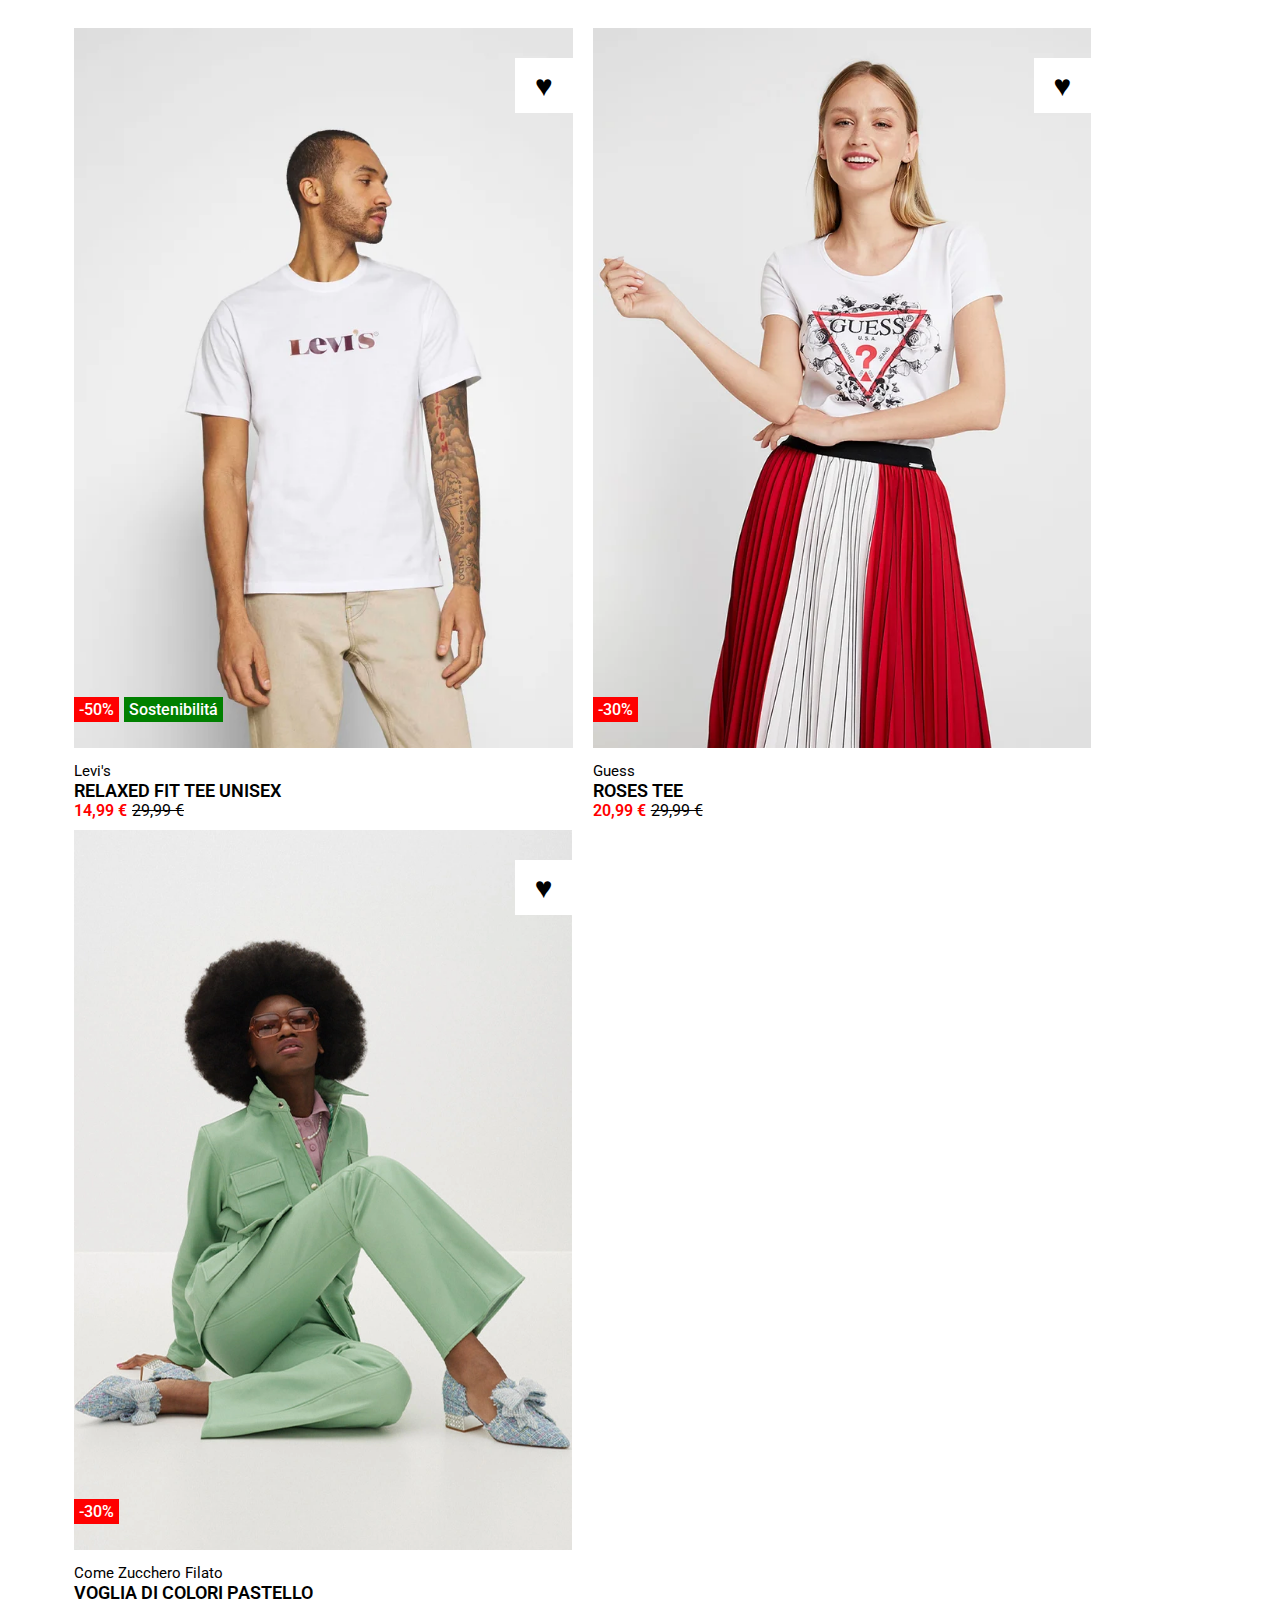
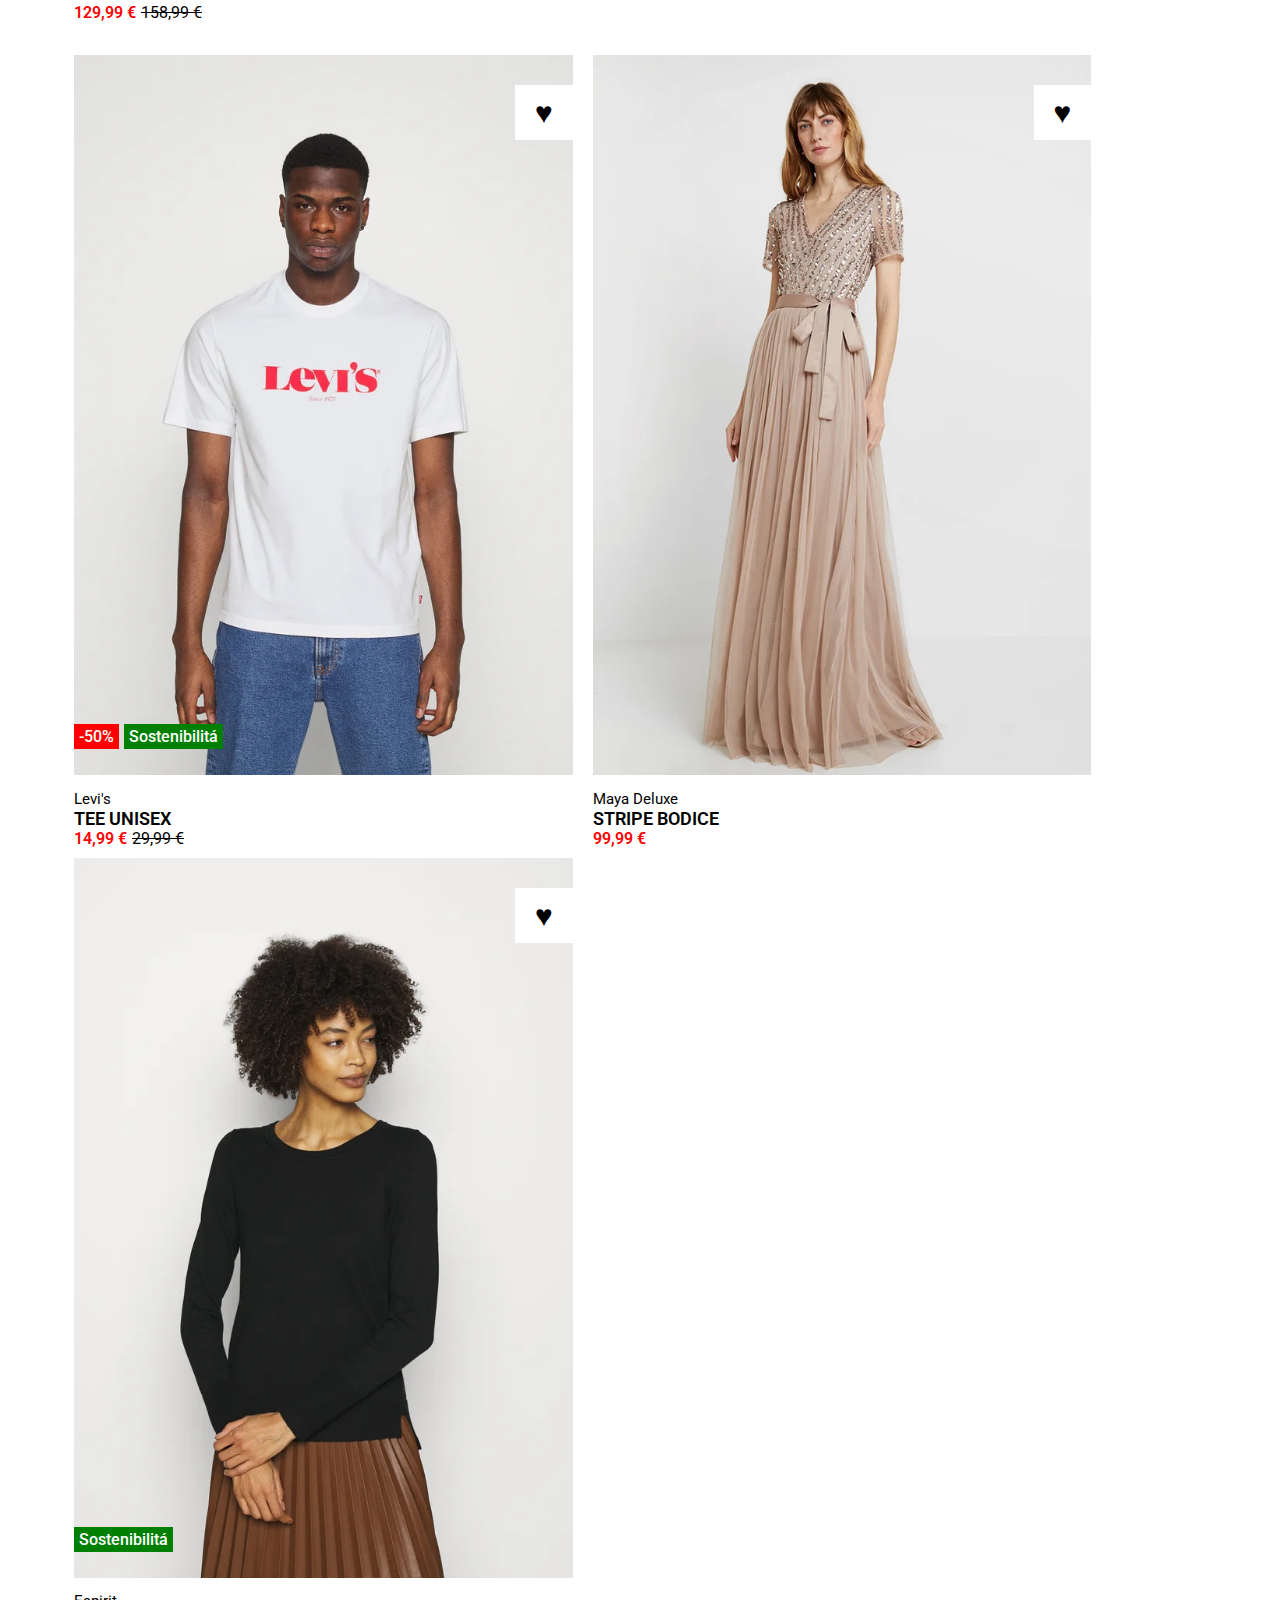
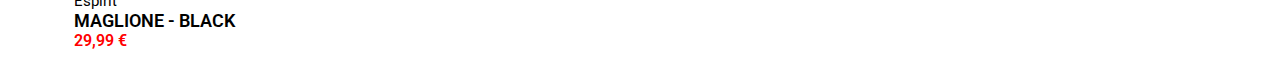
<file: index.html>
<!DOCTYPE html>
<html lang="en">
<head>
    <meta charset="UTF-8">
    <meta http-equiv="X-UA-Compatible" content="IE=edge">
    <meta name="viewport" content="width=device-width, initial-scale=1.0">
    <link rel="preconnect" href="https://fonts.googleapis.com">
    <link rel="preconnect" href="https://fonts.gstatic.com" crossorigin>
    <link href="https://fonts.googleapis.com/css2?family=Roboto:wght@100;300;400;500&display=swap" rel="stylesheet">
    <link rel="stylesheet" href="css/style.css">
    <title>Boolando</title>
</head>
<body>
    <main>
        <!-- contenitore main -->
       <div class="container">
            <section>
                <!-- riga che contiene le schede prodotto -->
                <div class="rigaSchede clearfix">
                    <!-- schede prodotto -->
<!-- scheda numero 1 -->
                    <div class="scheda">
                        <div class="containerFoto">
                            <img src="img/1.webp" alt="foto t-shirt" class="fotoA">
                            <img src="img/1b.webp" alt="foto t-shirt 2" class="fotoB">
                            <div class="cartellini clearfix">
                                <div class="sconto cinquanta"></div>
                                <div class="sostenibile"></div>
                            </div>
                            <div class="cuore">&hearts;</div>
                        </div>
                        <div class="containerProdotto clearfix">
                            <div class="marca">Levi's</div>
                            <div class="prodotto">RELAXED FIT TEE UNISEX</div>
                            <div class="prezzo">14,99 &euro;</div>
                            <div class="prezzoScontato">29,99 &euro;</div>
                        </div>
                    </div>
<!-- scheda numero 2 -->
                    <div class="scheda">
                        <div class="containerFoto">
                            <img src="img/2.webp" alt="foto t-shirt" class="fotoA">
                            <img src="img/2b.webp" alt="foto t-shirt" class="fotoB">
                            <div class="cartellini clearfix">
                                <div class="sconto trenta"></div>

                            </div>
                            <div class="cuore">&hearts;</div>
                        </div>
                        <div class="containerProdotto clearfix">
                            <div class="marca">Guess</div>
                            <div class="prodotto">ROSES TEE</div>
                            <div class="prezzo">20,99 &euro;</div>
                            <div class="prezzoScontato">29,99 &euro;</div>
                        </div>
                    </div>
<!-- scheda numero 3 -->
                    <div class="scheda">
                        <div class="containerFoto">
                            <img src="img/3.webp" alt="foto t-shirt" class="fotoA">
                            <img src="img/3b.webp" alt="foto t-shirt" class="fotoB">
                            <div class="cartellini clearfix">
                                <div class="sconto trenta"></div>

                            </div>
                            <div class="cuore">&hearts;</div>
                        </div>
                        <div class="containerProdotto clearfix">
                            <div class="marca">Come Zucchero Filato</div>
                            <div class="prodotto">VOGLIA DI COLORI PASTELLO</div>
                            <div class="prezzo">129,99 &euro;</div>
                            <div class="prezzoScontato">158,99 &euro;</div>
                        </div>
                    </div>
                </div>
               
                <!-- riga che contiene le schede prodotto -->
                <div class="rigaSchede clearfix">
                    <!-- schede prodotto -->
<!-- scheda numero 4 -->
                    <div class="scheda">
                        <div class="containerFoto">
                            <img src="img/4.webp" alt="foto t-shirt" class="fotoA">
                            <img src="img/4b.webp" alt="foto t-shirt" class="fotoB">
                            <div class="cartellini clearfix">
                                <div class="sconto cinquanta"></div>
                                <div class="sostenibile"></div>
                            </div>
                            <div class="cuore">&hearts;</div>
                        </div>
                        <div class="containerProdotto clearfix">
                            <div class="marca">Levi's</div>
                            <div class="prodotto">TEE UNISEX</div>
                            <div class="prezzo">14,99 &euro;</div>
                            <div class="prezzoScontato">29,99 &euro;</div>
                        </div>
                    </div>
<!-- scheda numero 5 -->
                    <div class="scheda">
                        <div class="containerFoto">
                            <img src="img/5.webp" alt="foto t-shirt" class="fotoA">
                            <img src="img/5b.webp" alt="foto t-shirt" class="fotoB">
                            <div class="cartellini clearfix">
                                

                            </div>
                            <div class="cuore">&hearts;</div>
                        </div>
                        <div class="containerProdotto clearfix">
                            <div class="marca">Maya Deluxe</div>
                            <div class="prodotto">STRIPE BODICE</div>
                            <div class="prezzo">99,99 &euro;</div>
                            
                        </div>
                    </div>
<!-- scheda numero 6 -->
                    <div class="scheda">
                        <div class="containerFoto">
                            <img src="img/6.webp" alt="foto t-shirt" class="fotoA">
                            <img src="img/6b.webp" alt="foto t-shirt" class="fotoB">
                            <div class="cartellini clearfix">
                                <div class="sostenibile"></div>

                            </div>
                            <div class="cuore">&hearts;</div>
                        </div>
                        <div class="containerProdotto clearfix">
                            <div class="marca">Espirit</div>
                            <div class="prodotto">MAGLIONE - BLACK</div>
                            <div class="prezzo">29,99 &euro;</div>
                            
                        </div>
                    </div>
                </div>   

            </section>   
       </div> 

    </main>
    
</body>
</html>
</file>
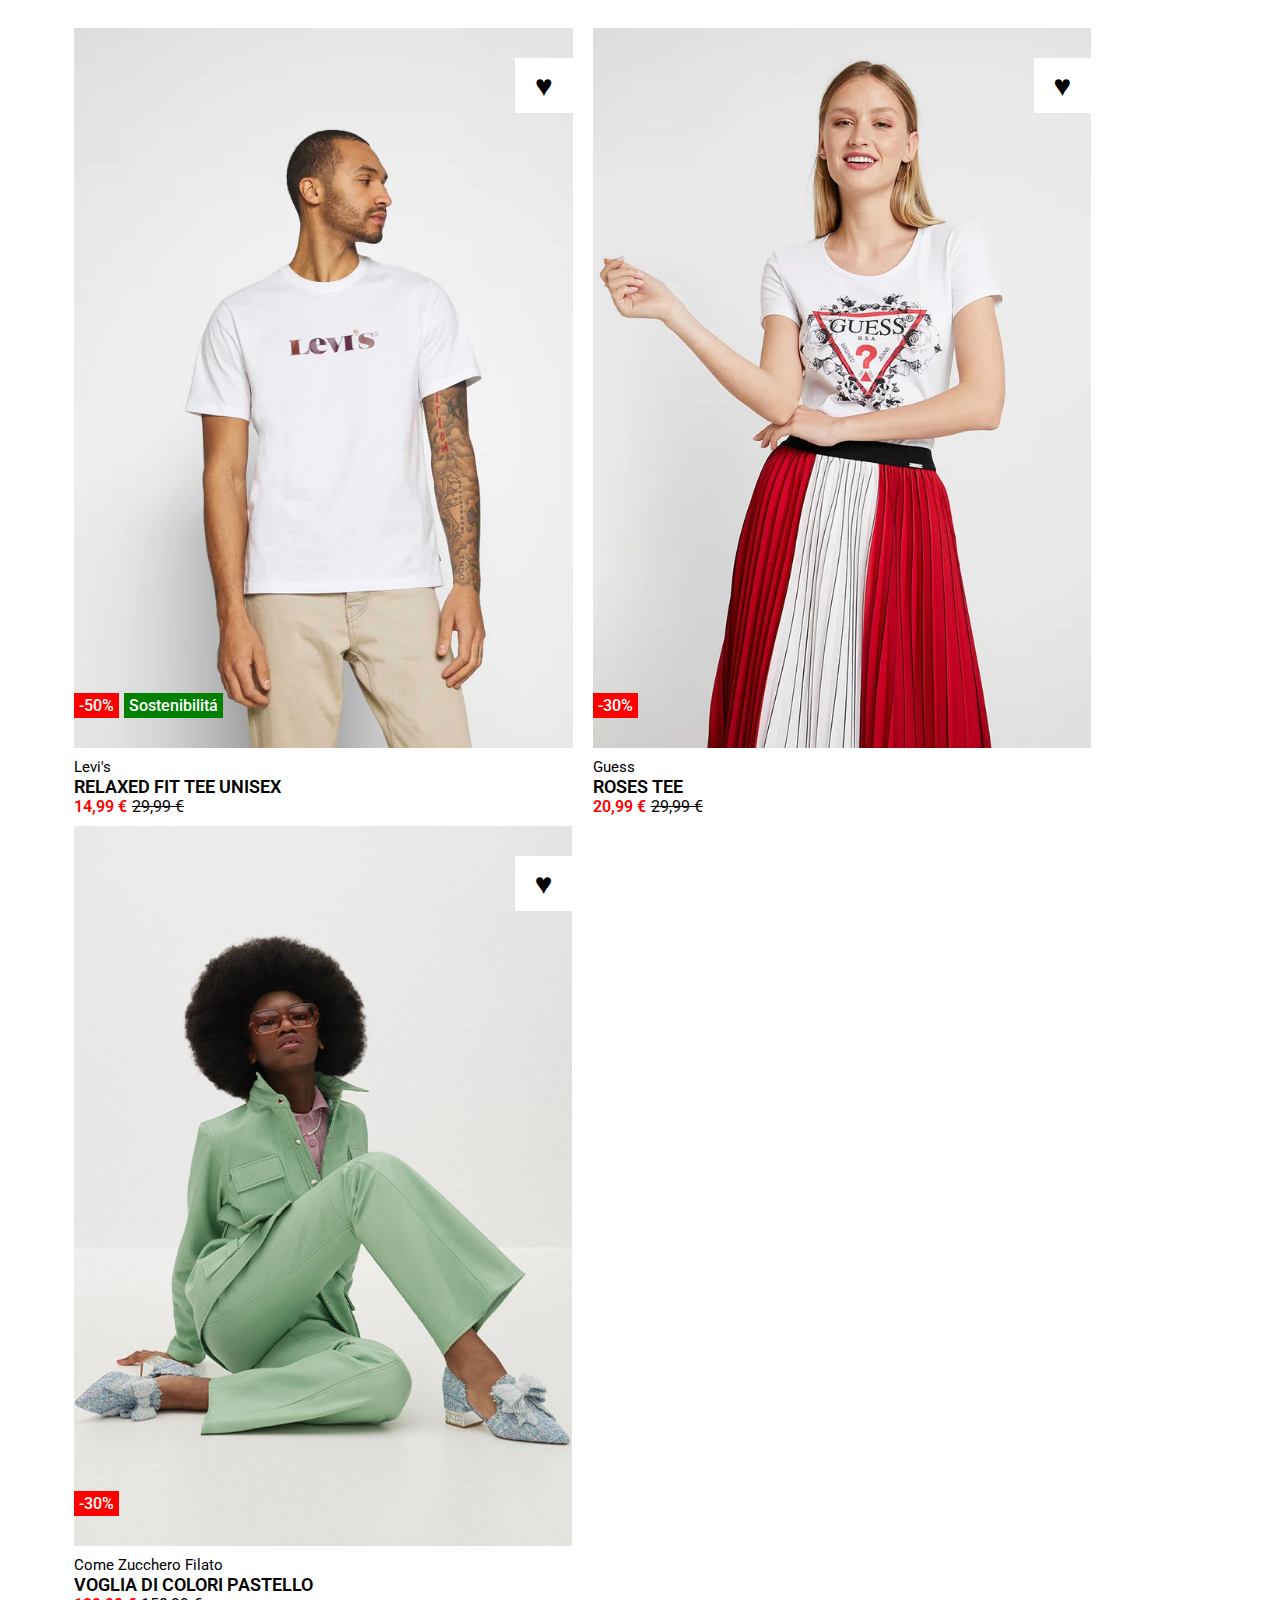
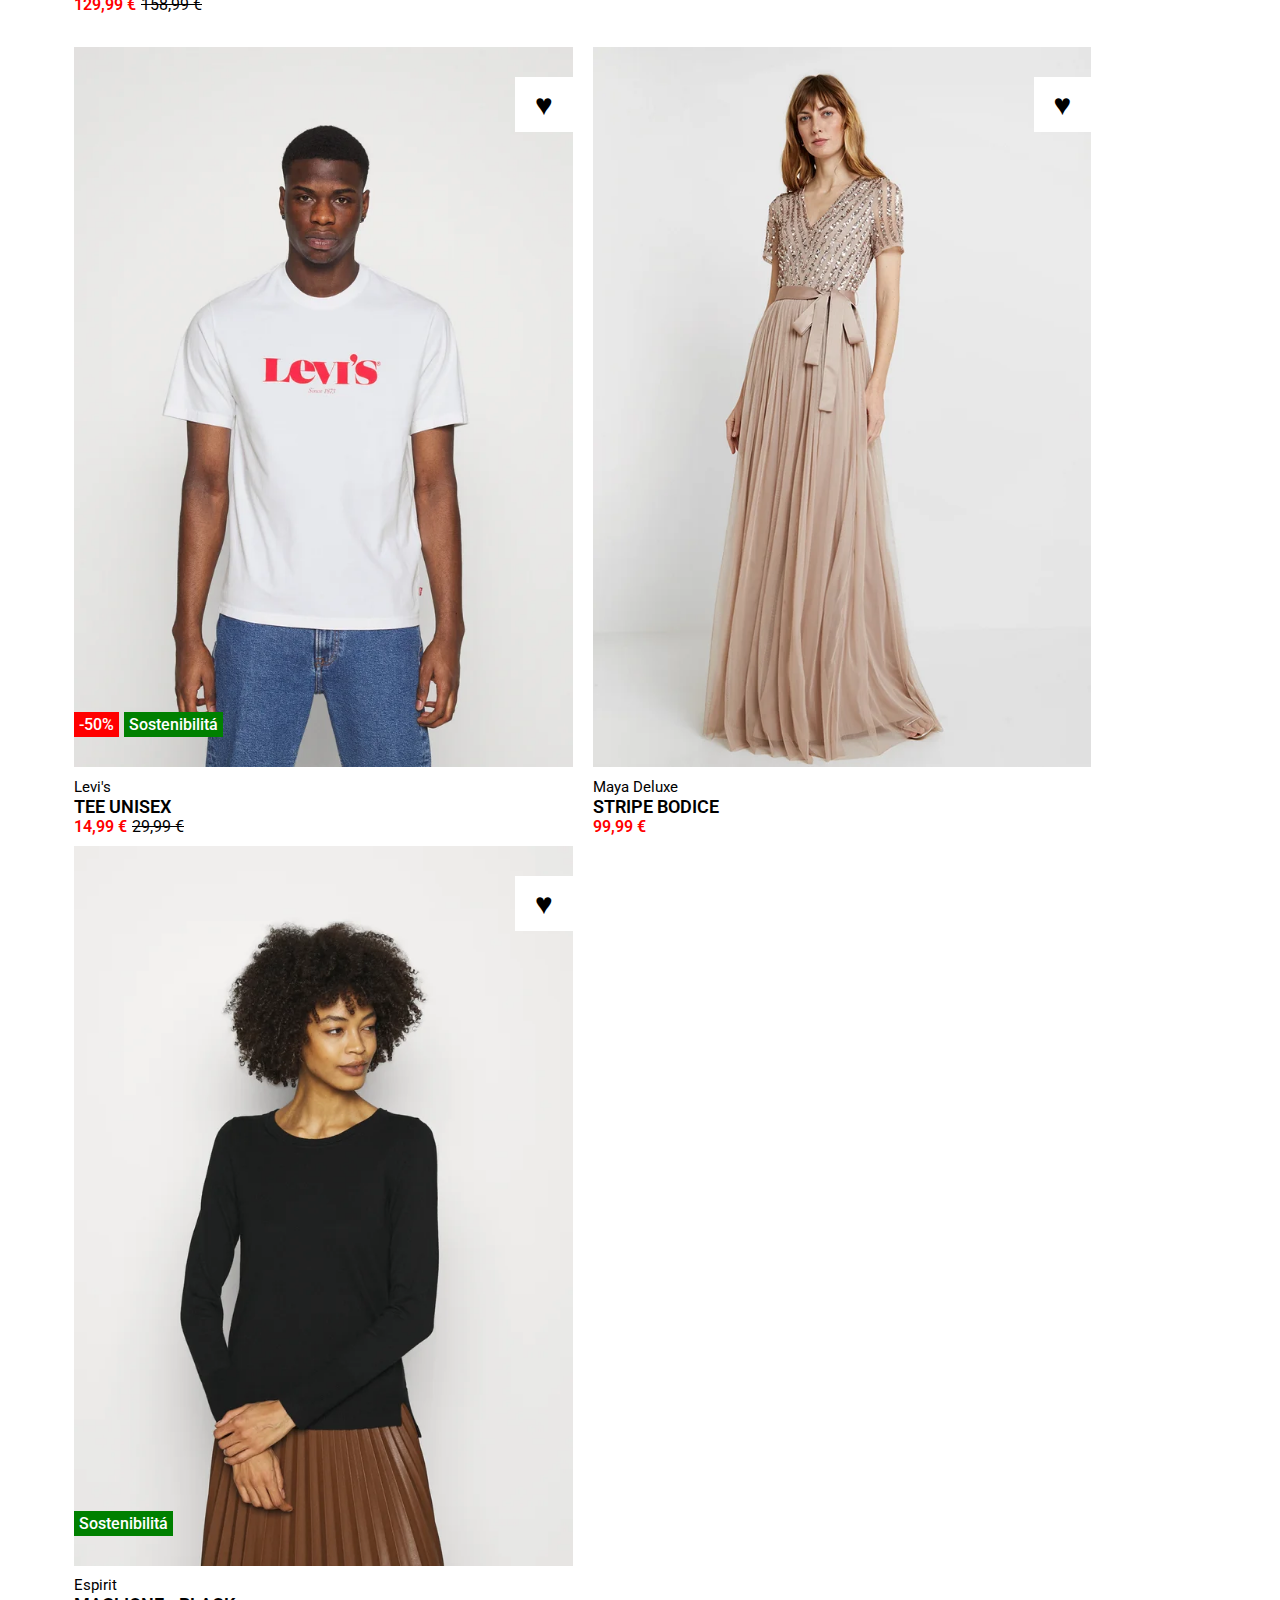
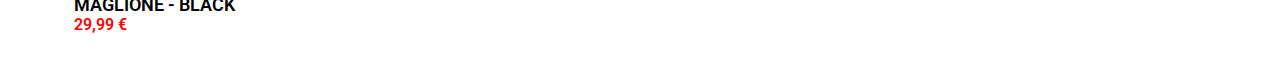
<file: bonus/index.html>
<!DOCTYPE html>
<html lang="en">
<head>
    <meta charset="UTF-8">
    <meta http-equiv="X-UA-Compatible" content="IE=edge">
    <meta name="viewport" content="width=device-width, initial-scale=1.0">
    <link rel="preconnect" href="https://fonts.googleapis.com">
    <link rel="preconnect" href="https://fonts.gstatic.com" crossorigin>
    <link href="https://fonts.googleapis.com/css2?family=Roboto:wght@100;300;400;500&display=swap" rel="stylesheet">
    <link rel="stylesheet" href="css/style.css">
    <title>Boolando</title>
</head>
<body>
    <main>
        <!-- contenitore main -->
       <div class="container">
            <section>
                <!-- riga che contiene le schede prodotto -->
                <div class="rigaSchede clearfix">
                    <!-- schede prodotto -->
<!-- scheda numero 1 -->
                    <div class="scheda">
                        <div class="containerFoto">
                            <div class="overlay">
                                <h4>Taglie</h4>
                                <div class="taglie">
                                    <span>XS</span>
                                    <span>S</span>
                                    <span>L</span>
                                    <span>XL</span>
                                </div>
                            </div>
                            <img src="img/1.webp" alt="foto t-shirt" class="fotoA">
                            <img src="img/1b.webp" alt="foto t-shirt 2" class="fotoB">
                            <div class="cartellini clearfix">
                                <div class="sconto cinquanta"></div>
                                <div class="sostenibile"></div>
                            </div>
                            <div class="cuore">&hearts;</div>
                        </div>
                        <div class="containerProdotto clearfix">
                            <div class="marca">Levi's</div>
                            <div class="prodotto">RELAXED FIT TEE UNISEX</div>
                            <div class="prezzo">14,99 &euro;</div>
                            <div class="prezzoScontato">29,99 &euro;</div>
                        </div>
                    </div>
<!-- scheda numero 2 -->
                    <div class="scheda">
                        <div class="containerFoto">
                            <div class="overlay">
                                <h4>Taglie</h4>
                                <div class="taglie">
                                    <span>XS</span>
                                    <span>S</span>
                                    <span>L</span>
                                    <span>XL</span>
                                </div>
                            </div>    
                            <img src="img/2.webp" alt="foto t-shirt" class="fotoA">
                            <img src="img/2b.webp" alt="foto t-shirt" class="fotoB">
                            <div class="cartellini clearfix">
                                <div class="sconto trenta"></div>

                            </div>
                            <div class="cuore">&hearts;</div>
                        </div>
                        <div class="containerProdotto clearfix">
                            <div class="marca">Guess</div>
                            <div class="prodotto">ROSES TEE</div>
                            <div class="prezzo">20,99 &euro;</div>
                            <div class="prezzoScontato">29,99 &euro;</div>
                        </div>
                    </div>
<!-- scheda numero 3 -->
                    <div class="scheda">
                        <div class="containerFoto">
                            <div class="overlay">
                                <h4>Taglie</h4>
                                <div class="taglie">
                                    <span>XS</span>
                                    <span>S</span>
                                    <span>L</span>
                                    <span>XL</span>
                                </div>
                            </div>  
                            <img src="img/3.webp" alt="foto t-shirt" class="fotoA">
                            <img src="img/3b.webp" alt="foto t-shirt" class="fotoB">
                            <div class="cartellini clearfix">
                                <div class="sconto trenta"></div>

                            </div>
                            <div class="cuore">&hearts;</div>
                        </div>
                        <div class="containerProdotto clearfix">
                            <div class="marca">Come Zucchero Filato</div>
                            <div class="prodotto">VOGLIA DI COLORI PASTELLO</div>
                            <div class="prezzo">129,99 &euro;</div>
                            <div class="prezzoScontato">158,99 &euro;</div>
                        </div>
                    </div>
                </div>
               
                <!-- riga che contiene le schede prodotto -->
                <div class="rigaSchede clearfix">
                    <!-- schede prodotto -->
<!-- scheda numero 4 -->
                    <div class="scheda">
                        <div class="containerFoto">
                            <div class="overlay">
                                <h4>Taglie</h4>
                                <div class="taglie">
                                    <span>XS</span>
                                    <span>S</span>
                                    <span>L</span>
                                    <span>XL</span>
                                </div>
                            </div>  
                            <img src="img/4.webp" alt="foto t-shirt" class="fotoA">
                            <img src="img/4b.webp" alt="foto t-shirt" class="fotoB">
                            <div class="cartellini clearfix">
                                <div class="sconto cinquanta"></div>
                                <div class="sostenibile"></div>
                            </div>
                            <div class="cuore">&hearts;</div>
                        </div>
                        <div class="containerProdotto clearfix">
                            <div class="marca">Levi's</div>
                            <div class="prodotto">TEE UNISEX</div>
                            <div class="prezzo">14,99 &euro;</div>
                            <div class="prezzoScontato">29,99 &euro;</div>
                        </div>
                    </div>
<!-- scheda numero 5 -->
                    <div class="scheda">
                        <div class="containerFoto">
                            <div class="overlay">
                                <h4>Taglie</h4>
                                <div class="taglie">
                                    <span>XS</span>
                                    <span>S</span>
                                    <span>L</span>
                                    <span>XL</span>
                                </div>
                            </div>  
                            <img src="img/5.webp" alt="foto t-shirt" class="fotoA">
                            <img src="img/5b.webp" alt="foto t-shirt" class="fotoB">
                            <div class="cartellini clearfix">
                                

                            </div>
                            <div class="cuore">&hearts;</div>
                        </div>
                        <div class="containerProdotto clearfix">
                            <div class="marca">Maya Deluxe</div>
                            <div class="prodotto">STRIPE BODICE</div>
                            <div class="prezzo">99,99 &euro;</div>
                            
                        </div>
                    </div>
<!-- scheda numero 6 -->
                    <div class="scheda">
                        <div class="containerFoto">
                            <div class="overlay">
                                <h4>Taglie</h4>
                                <div class="taglie">
                                    <span>XS</span>
                                    <span>S</span>
                                    <span>L</span>
                                    <span>XL</span>
                                </div>
                            </div>  
                            <img src="img/6.webp" alt="foto t-shirt" class="fotoA">
                            <img src="img/6b.webp" alt="foto t-shirt" class="fotoB">
                            <div class="cartellini clearfix">
                                <div class="sostenibile"></div>

                            </div>
                            <div class="cuore">&hearts;</div>
                        </div>
                        <div class="containerProdotto clearfix">
                            <div class="marca">Espirit</div>
                            <div class="prodotto">MAGLIONE - BLACK</div>
                            <div class="prezzo">29,99 &euro;</div>
                            
                        </div>
                    </div>
                </div>   

            </section>   
       </div> 

    </main>
    
</body>
</html>
</file>
<file: css/style.css>
*{
    padding: 0;
    margin: 0;
    box-sizing: border-box;
}
.clearfix{
    content: "";
    display: table;
    clear: both;
}
body{
    font-family: 'Roboto', sans-serif;
}
/* contenitore main */
.container{
    width: 90%;
    margin:auto;
}

/* sezione schede */
.rigaSchede{
    margin: 2% auto;
}
.scheda{
    float: left;
    margin: 0 5px;
}
.containerFoto{
    float: left;
    margin: 1% 5px;
    position: relative;
}
.containerFoto img{
    height: 720px;
}


/* cartellini sconti e sostenibilita */
.cartellini{
    position: absolute;
    left: 0;
    bottom: 30px;
    color: white; 
    font-weight: 500;
    z-index: 50;
}
.sconto{
    background-color: red;
    padding: 3px 5px;
    float: left;
    margin-right: 5px;
}
.sostenibile{
    float: left;
    background-color: green;
    padding: 3px 5px;
}
.sostenibile::after{
    content: "Sostenibilitá";
}
.cinquanta::after{
    content: "-50%";
}
.trenta::after{
    content: "-30%";
}
.cuore{
    font-size: 30px;
    position: absolute;
    right: 0;
    top: 30px;
    padding: 10px 20px;
    background-color: white;
    z-index: 50;
}

/* descrizione prodotto */
.containerProdotto{
    margin: 0 5px;
    padding: 5px 0;
}
.marca{
    font-size: 15px;
}
.prodotto{
    font-size: 18px;
    font-weight: 600;
}
.prezzo{
    float: left;
    margin-right: 5px;
    color: red;
    font-weight: 600;
}
.prezzoScontato{
    float: left;
    text-decoration: line-through ;
}

/* sistema z-index e position per fotoA e fotoB */
.fotoA{
    position: absolute;
    left: 0;
    top: 0;
    z-index: 10;
}
.fotoB{
    position: relative;
    left: 0;
    top: 0;
    z-index: 0;
}
.scheda:hover .fotoB{
    position: relative;
    left: 0;
    top: 0;
    z-index: 20;
}
.scheda:hover{
    cursor: pointer;
}
.cuore:hover{
    color:red;
}
</file>
<file: bonus/css/style.css>
*{
    padding: 0;
    margin: 0;
    box-sizing: border-box;
}
.clearfix{
    content: "";
    display: table;
    clear: both;
}
body{
    font-family: 'Roboto', sans-serif;
}
/* contenitore main */
.container{
    width: 90%;
    margin:auto;
}

/* sezione schede */
.rigaSchede{
    margin: 2% auto;
}
.scheda{
    float: left;
    margin: 0 5px;
}
.containerFoto{
    float: left;
    margin: 1% 5px;
    position: relative;
}
.containerFoto img{
    height: 720px;
}


/* cartellini sconti e sostenibilita */
.cartellini{
    position: absolute;
    left: 0;
    bottom: 30px;
    color: white; 
    font-weight: 500;
    z-index: 50;
}
.sconto{
    background-color: red;
    padding: 3px 5px;
    float: left;
    margin-right: 5px;
}
.sostenibile{
    float: left;
    background-color: green;
    padding: 3px 5px;
}
.sostenibile::after{
    content: "Sostenibilitá";
}
.cinquanta::after{
    content: "-50%";
}
.trenta::after{
    content: "-30%";
}
.cuore{
    font-size: 30px;
    position: absolute;
    right: 0;
    top: 30px;
    padding: 10px 20px;
    background-color: white;
    z-index: 50;
}

/* descrizione prodotto */
.containerProdotto{
    margin: 0 5px;
    padding: 5px 0;
}
.marca{
    font-size: 15px;
}
.prodotto{
    font-size: 18px;
    font-weight: 600;
}
.prezzo{
    float: left;
    margin-right: 5px;
    color: red;
    font-weight: 600;
}
.prezzoScontato{
    float: left;
    text-decoration: line-through ;
}

/* sistema z-index e position per fotoA e fotoB */
/* 
    position: absolute;
    left: 0;
    top: 0;
    z-index: 10;
}
.fotoB{
    position: relative;
    left: 0;
    top: 0;
    z-index: 0;
}
.scheda:hover .fotoB{
    position: relative;
    left: 0;
    top: 0;
    z-index: 20;
}
.scheda:hover{
    cursor: pointer;
}
.cuore:hover{
    color:red;
} */

/* sistema display block e none per fotoA e fotoB */
.fotoA{
    display: block;
}
.fotoB{
    display: none;
}
.scheda:hover .fotoA{
    display: none;
}
.scheda:hover .fotoB{
    display: block;
}
.scheda:hover{
    cursor: pointer;
}
.cuore:hover{
    color:red;
}

.overlay{
    color:cornsilk;
    display: none;
    position: absolute;
    right: calc(100% / 2);
    bottom: calc(100% / 2);
    left: 0;
    background-color: rgba(0, 0, 0, 0.226);
    border-radius: 0px 10px 10px 0;
}
.scheda:hover .overlay{
    display: block;
}
.overlay h4{
    margin-bottom: 20px; 
    text-align: center;
}
span{  
    text-align: center; 
    padding: 10px;
}
.taglie{
    text-align: center;
}
</file>
